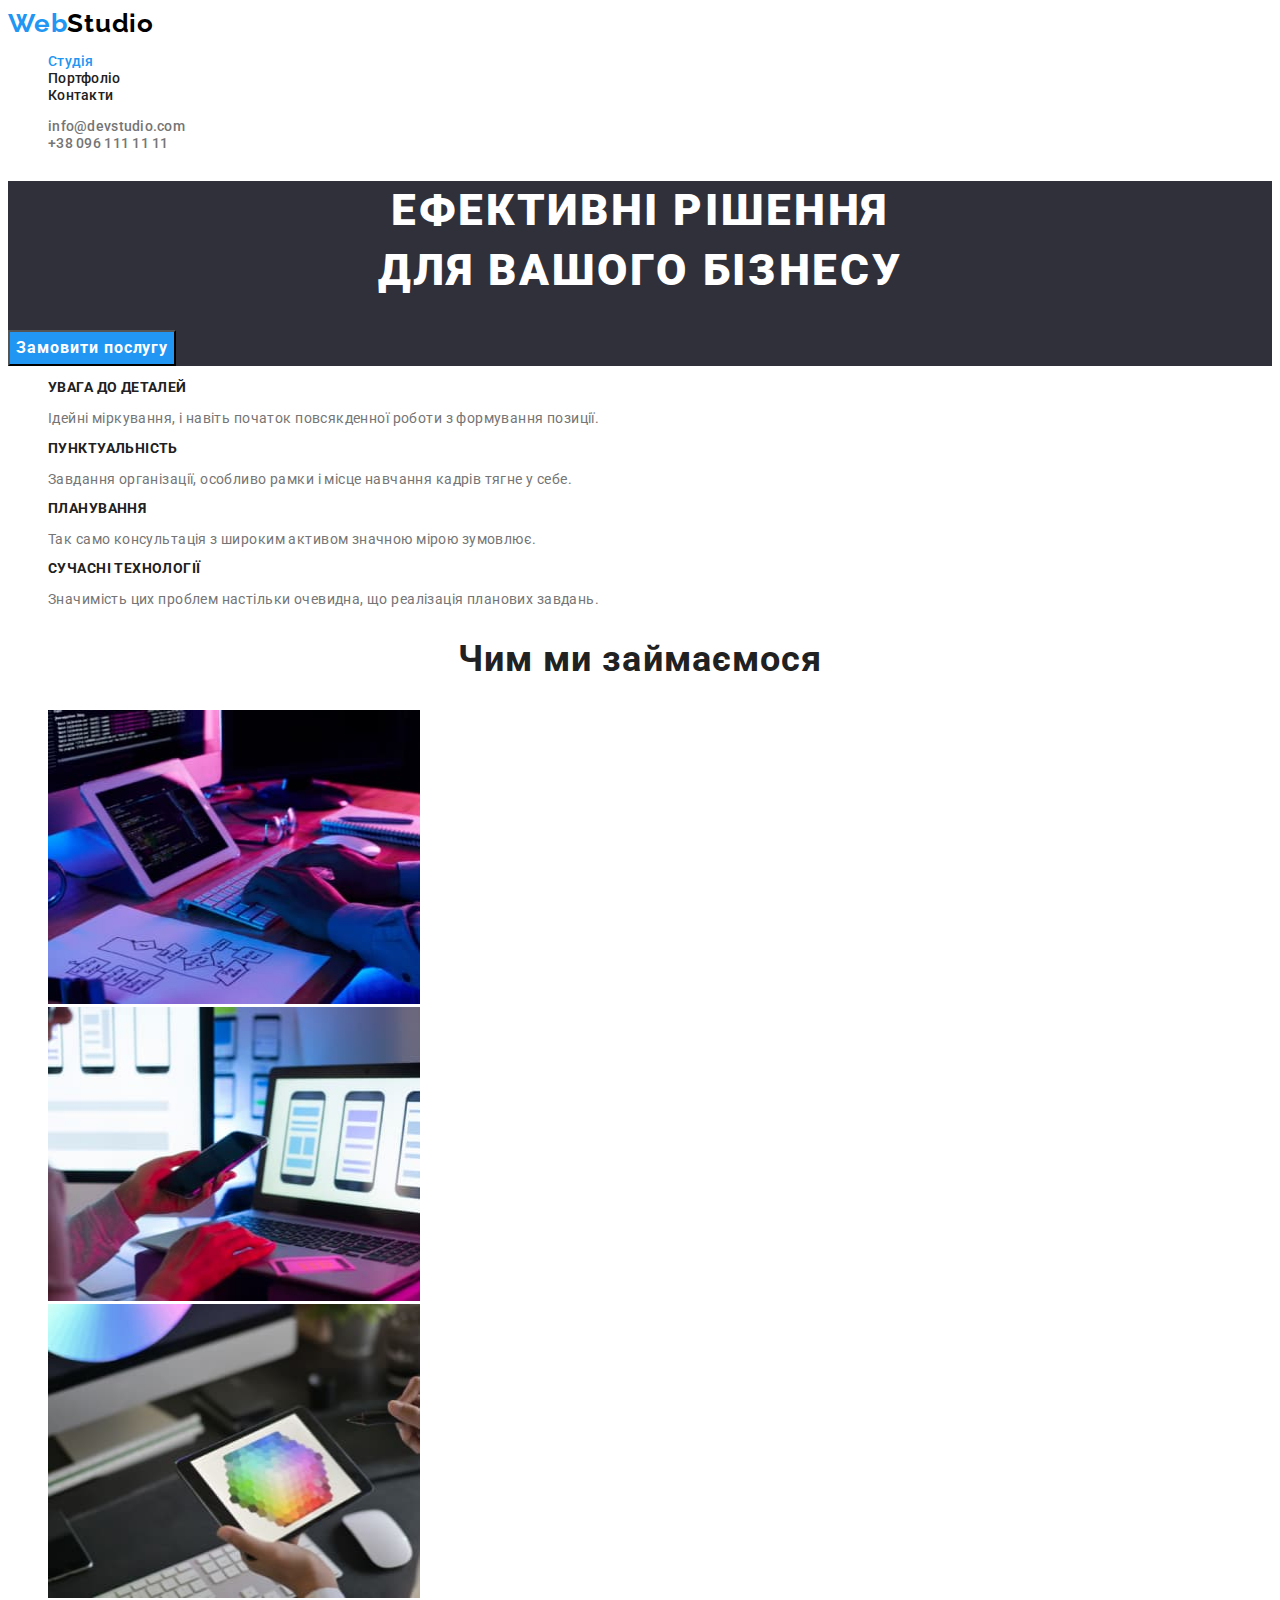
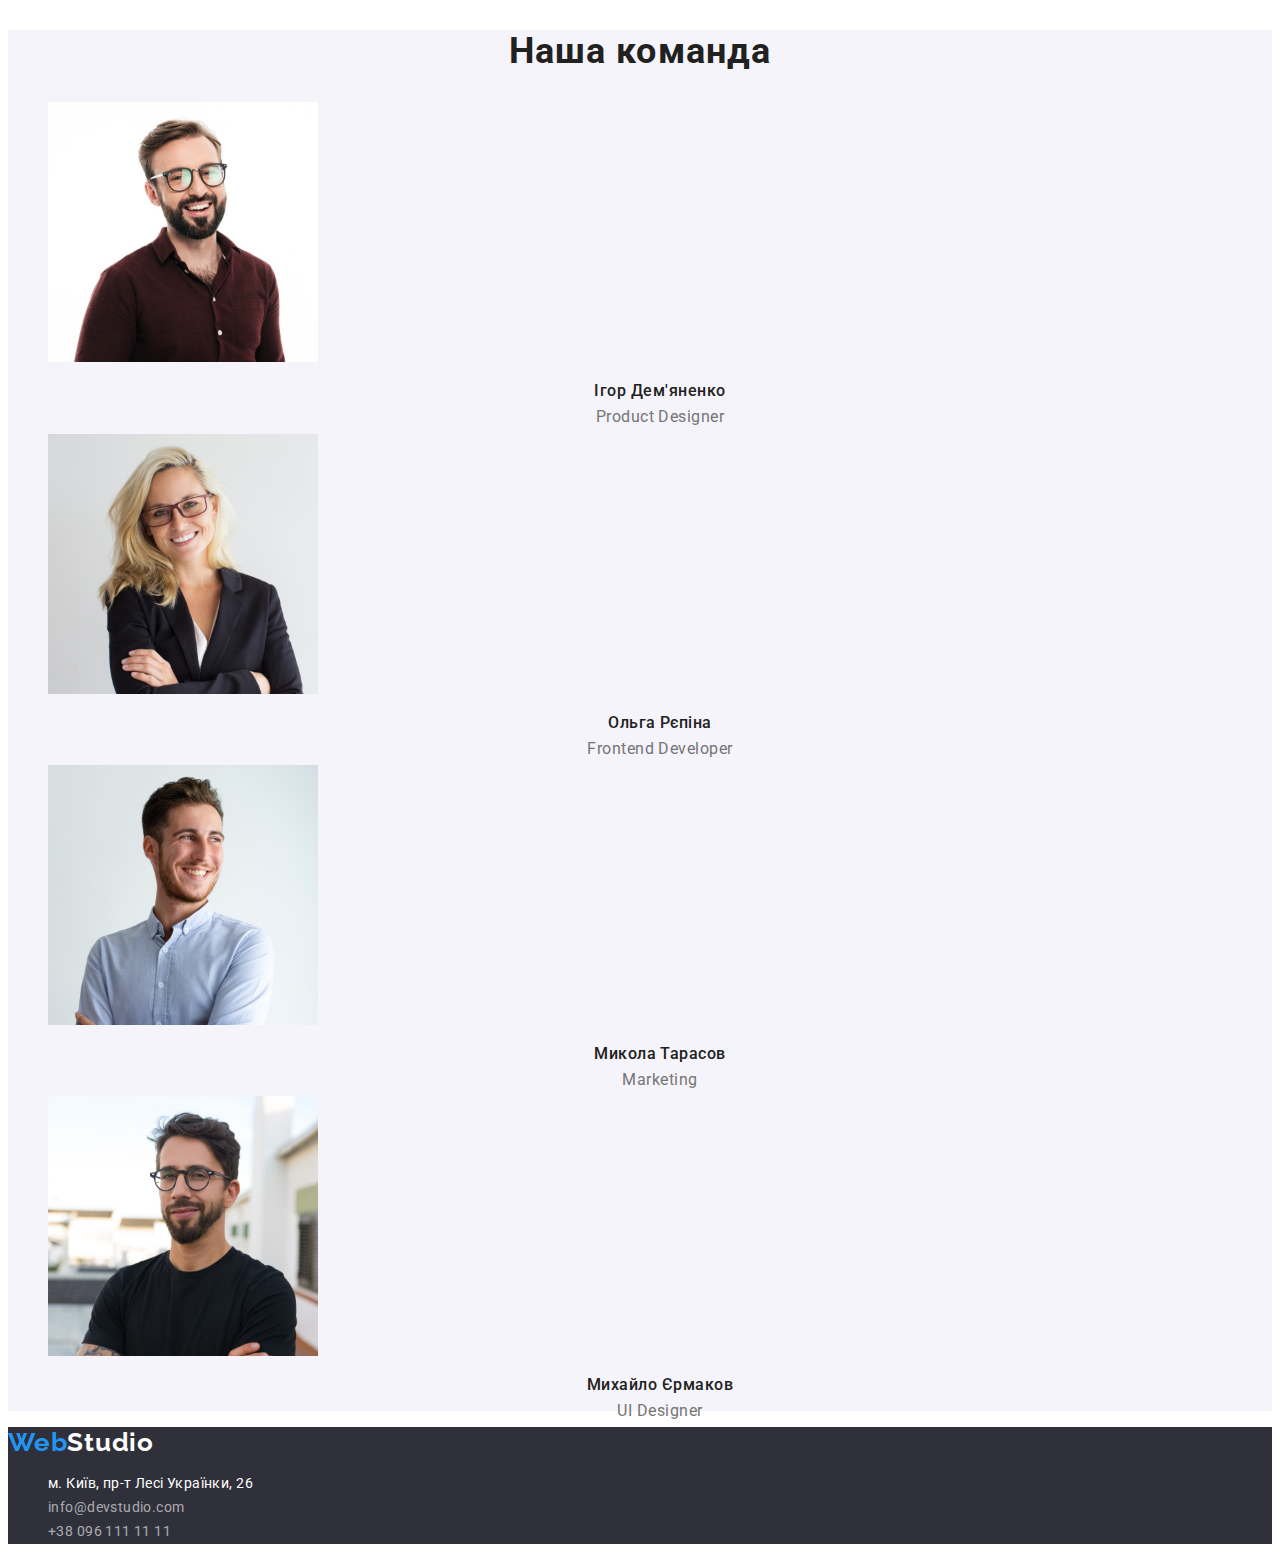
<file: index.html>
<!DOCTYPE html>
<html lang="uk">
  <head>
    <meta charset="UTF-8" />
    <meta http-equiv="X-UA-Compatible" content="IE=edge" />
    <meta name="viewport" content="width=device-width, initial-scale=1.0" />
    <title>Studio</title>
    <link rel="preconnect" href="https://fonts.googleapis.com" />
    <link rel="preconnect" href="https://fonts.gstatic.com" crossorigin />
    <link
      href="https://fonts.googleapis.com/css2?family=Raleway:wght@700&family=Roboto:wght@400;500;700;900&display=swap"
      rel="stylesheet"
    />
    <link rel="stylesheet" href="./css/styles.css" />
  </head>
  <body>
    <header class="header">
      <a href="./index.html" lang="en" class="logo-blue link"
        >Web<span class="logo-black">Studio</span></a
      >
      <nav>
        <ul class="list">
          <li class="navigation-item">
            <a href="" class="navigation-link current link">Студія</a>
          </li>
          <li class="navigation-item">
            <a href="./portfolio.html" class="navigation-link link">Портфоліо</a>
          </li>
          <li class="navigation-item"><a href="" class="navigation-link link">Контакти</a></li>
        </ul>
      </nav>
      <ul class="list">
        <li><a href="mailto:info@devstudio.com" class="contact link">info@devstudio.com</a></li>
        <li><a href="tel:+380961111111" class="contact link">+38 096 111 11 11</a></li>
      </ul>
    </header>

    <main>
      <section class="hero">
        <h1 class="hero-title">
          Ефективні рішення <br />
          для вашого бізнесу
        </h1>
        <button type="button" class="hero-button">Замовити послугу</button>
      </section>
      <section class="section-preference">
        <h2 class="visually-hidden">Наші переваги</h2>
        <ul class="list">
          <li>
            <h3 class="item-preference">Увага до деталей</h3>
            <p class="text-preference">
              Ідейні міркування, і навіть початок повсякденної роботи з формування позиції.
            </p>
          </li>
          <li>
            <h3 class="item-preference">Пунктуальність</h3>
            <p class="text-preference">
              Завдання організації, особливо рамки і місце навчання кадрів тягне у себе.
            </p>
          </li>
          <li>
            <h3 class="item-preference">Планування</h3>
            <p class="text-preference">
              Так само консультація з широким активом значною мірою зумовлює.
            </p>
          </li>
          <li>
            <h3 class="item-preference">Сучасні технології</h3>
            <p class="text-preference">
              Значимість цих проблем настільки очевидна, що реалізація планових завдань.
            </p>
          </li>
        </ul>
      </section>
      <section class="section-our-work">
        <h2 class="title-section">Чим ми займаємося</h2>
        <ul class="list">
          <li>
            <img
              src="./images/our-work/our-work-jpg-1.jpg"
              alt="Людина працює на комп'ютері"
              width="372"
              height="294"
            />
          </li>
          <li>
            <img
              src="./images/our-work/our-work-jpg-2.jpg"
              alt="Людина працює на смартфоні та ноутбуці"
              width="372"
              height="294"
            />
          </li>
          <li>
            <img
              src="./images/our-work/our-work-jpg-3.jpg"
              alt="Людина працює на графічному планшеті"
              width="372"
              height="294"
            />
          </li>
        </ul>
      </section>
      <section class="section-our-tim">
        <h2 class="title-section">Наша команда</h2>
        <ul class="list">
          <li>
            <img
              src="./images/our-team/team-jpg-1.jpg"
              alt="Усміхнений хлопець в окулярах"
              width="270"
              height="260"
            />
            <h3 class="our-workers">Ігор Дем'яненко</h3>
            <p lang="en" class="working-positions">Product Designer</p>
          </li>
          <li>
            <img
              src="./images/our-team/team-jpg-2.jpg"
              alt="Усміхнена дівчина в окулярах"
              width="270"
              height="260"
            />
            <h3 class="our-workers">Ольга Рєпіна</h3>
            <p lang="en" class="working-positions">Frontend Developer</p>
          </li>
          <li>
            <img
              src="./images/our-team/team-jpg-3.jpg"
              alt="Усміхнений хлопець"
              width="270"
              height="260"
            />
            <h3 class="our-workers">Микола Тарасов</h3>
            <p lang="en" class="working-positions">Marketing</p>
          </li>
          <li>
            <img
              src="./images/our-team/team-jpg-4.jpg"
              alt="Усміхнений хлопець в окулярах"
              width="270"
              height="260"
            />
            <h3 class="our-workers">Михайло Єрмаков</h3>
            <p lang="en" class="working-positions">UI Designer</p>
          </li>
        </ul>
      </section>
    </main>
    <footer class="footer">
      <a href="./index.html" lang="en" class="logo-blue link"
        >Web<span class="logo-white">Studio</span></a
      >
      <address class="addres">
        <ul class="list">
          <li>
            <a
              href="https://goo.gl/maps/gcZeXsUXaWPPvR7o7"
              target="_blank"
              rel="noopenet noreferrer nofollow"
              class="addres-link addres-footer link"
              >м. Київ, пр-т Лесі Українки, 26</a
            >
          </li>
          <li>
            <a href="mailto:info@devstudio.com" class="mail-pfone-in-footer addres-footer link"
              >info@devstudio.com</a
            >
          </li>
          <li>
            <a href="tel:+380961111111" class="mail-pfone-in-footer addres-footer link"
              >+38 096 111 11 11</a
            >
          </li>
        </ul>
      </address>
    </footer>
  </body>
</html>
</file>
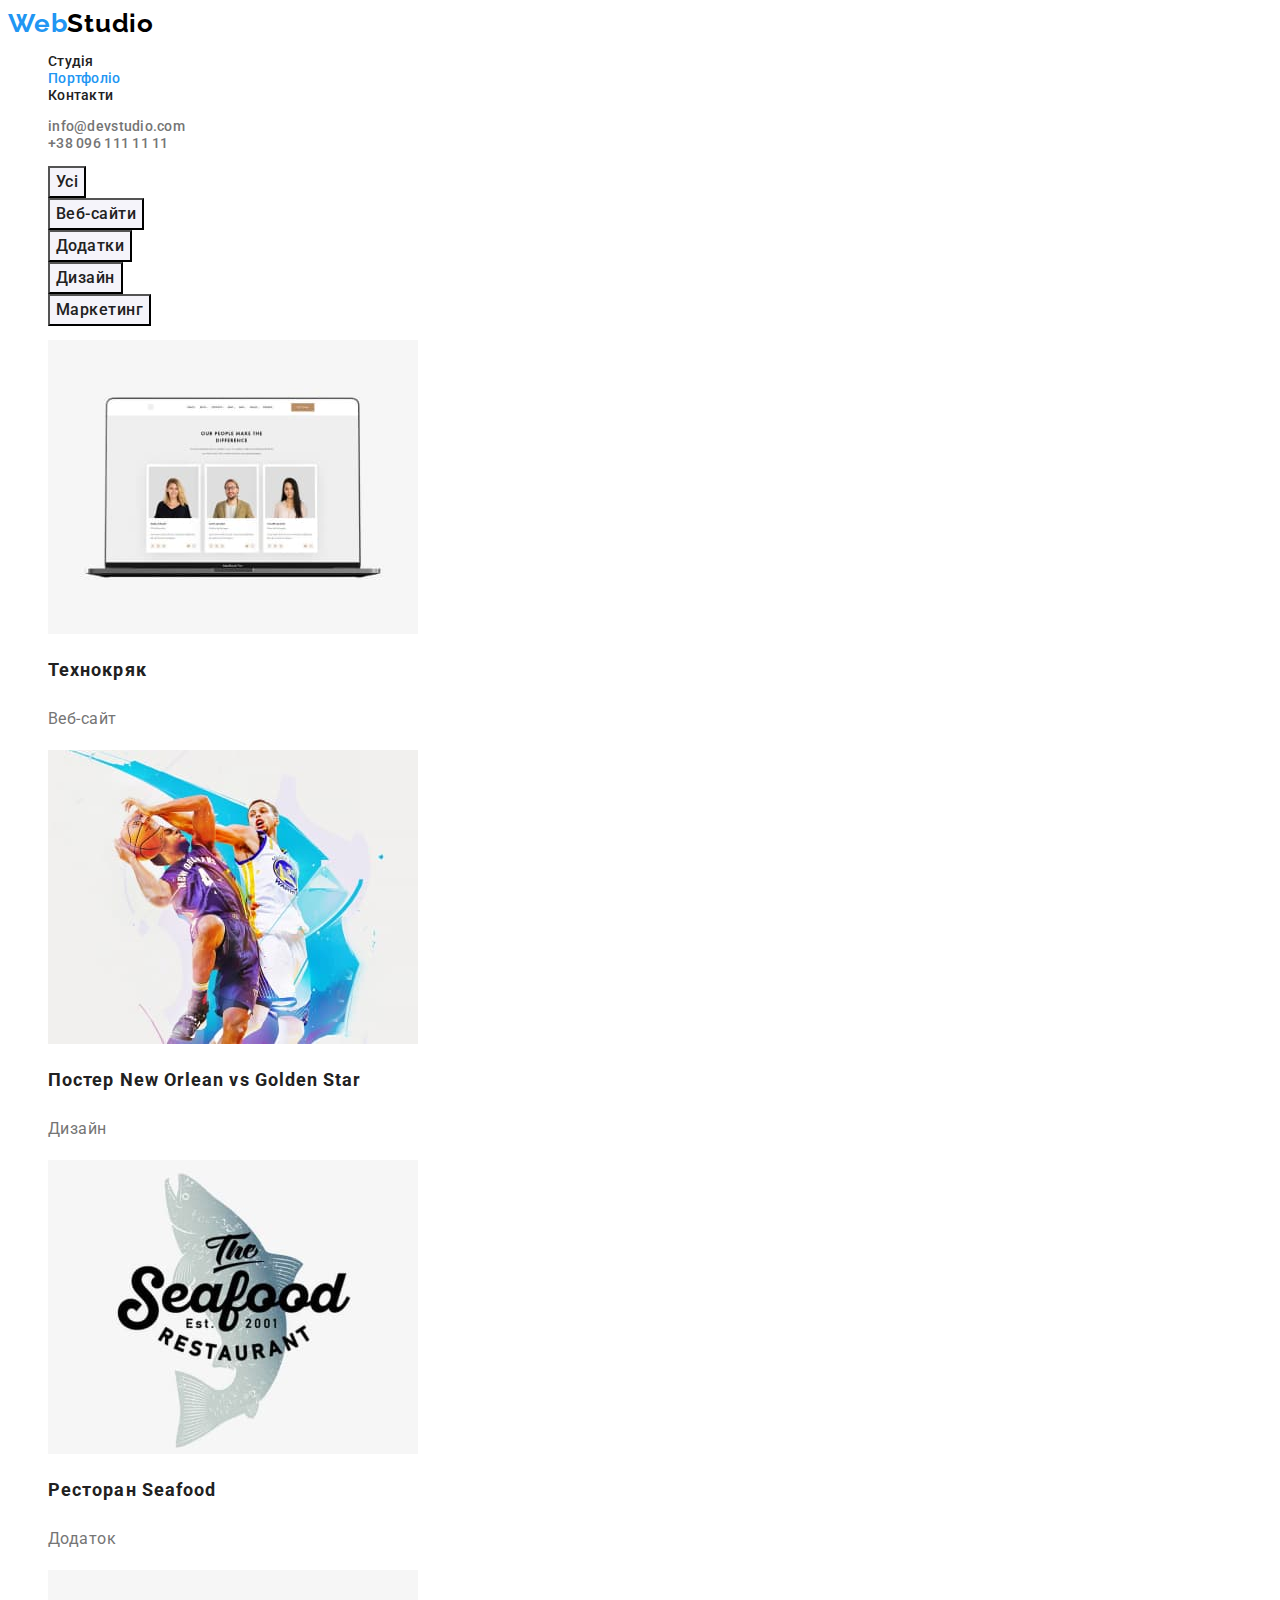
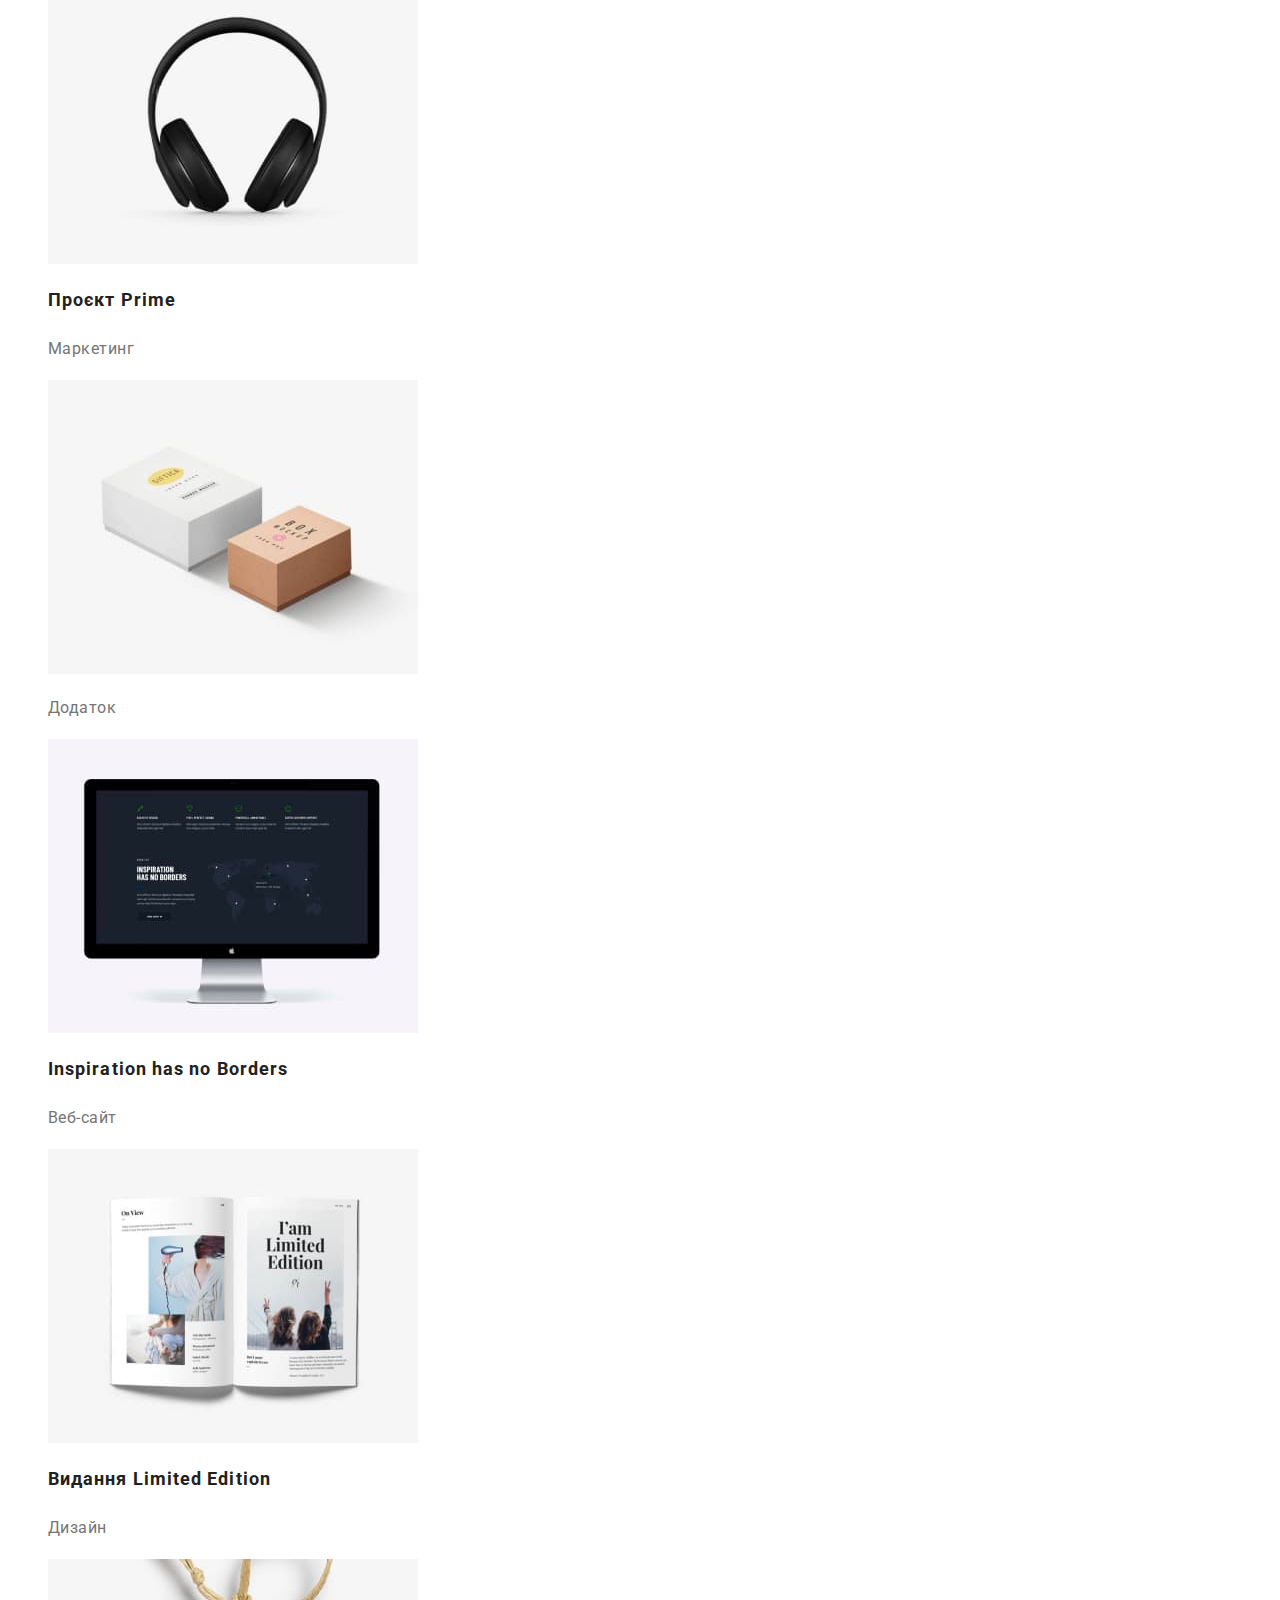
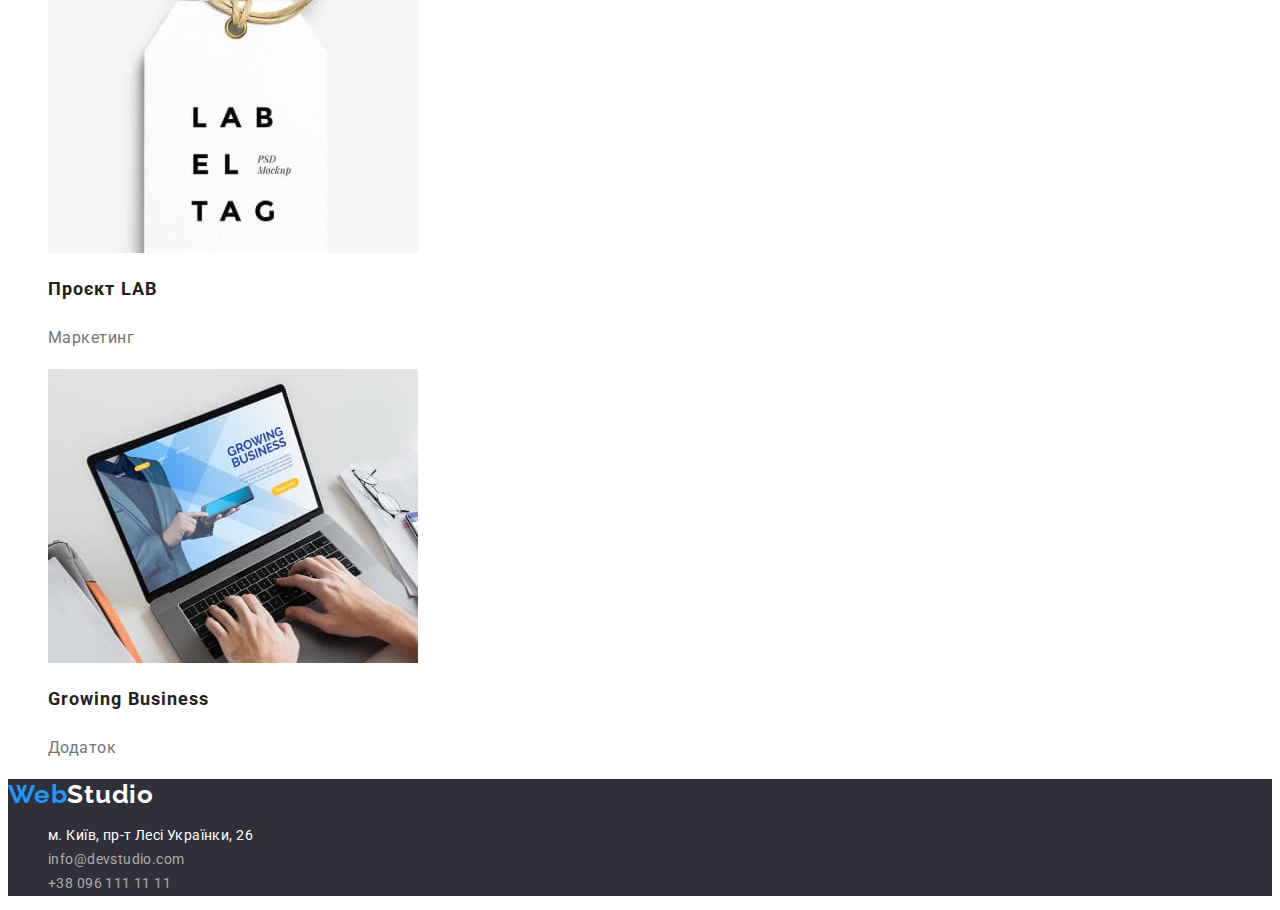
<file: portfolio.html>
<!DOCTYPE html>
<html lang="uk">
  <head>
    <meta charset="UTF-8" />
    <meta http-equiv="X-UA-Compatible" content="IE=edge" />
    <meta name="viewport" content="width=device-width, initial-scale=1.0" />
    <title>Portfolio</title>
    <link rel="preconnect" href="https://fonts.googleapis.com" />
    <link rel="preconnect" href="https://fonts.gstatic.com" crossorigin />
    <link
      href="https://fonts.googleapis.com/css2?family=Raleway:wght@700&family=Roboto:wght@400;500;700;900&display=swap"
      rel="stylesheet"
    />
    <link rel="stylesheet" href="./css/styles.css" />
  </head>
  <body>
    <header class="header">
      <a href="./index.html" lang="en" class="logo-blue link"
        >Web<span class="logo-black">Studio</span></a
      >
      <nav>
        <ul class="list">
          <li class="navigation-item">
            <a href="./index.html" class="navigation-link link">Студія</a>
          </li>
          <li class="navigation-item">
            <a href="" class="navigation-link current link">Портфоліо</a>
          </li>
          <li class="navigation-item"><a href="" class="navigation-link link">Контакти</a></li>
        </ul>
      </nav>
      <ul class="list">
        <li><a href="mailto:info@devstudio.com" class="contact link">info@devstudio.com</a></li>
        <li><a href="tel:+380961111111" class="contact link">+38 096 111 11 11</a></li>
      </ul>
    </header>
    <main>
      <section class="section-our-projects">
        <ul class="list">
          <li><button type="button" class="button-our-projects">Усі</button></li>
          <li><button type="button" class="button-our-projects">Веб-сайти</button></li>
          <li><button type="button" class="button-our-projects">Додатки</button></li>
          <li><button type="button" class="button-our-projects">Дизайн</button></li>
          <li><button type="button" class="button-our-projects">Маркетинг</button></li>
        </ul>
        <h1 class="visually-hidden">Наші проекти</h1>
        <ul class="list">
          <li>
            <a href="" class="link-our-project link">
              <img
                src="./images/portfolio-projects/project-img1.jpg"
                alt="Двое усміхнених дівчат та хлопець в окулярах"
                width="370"
                height="294"
              />
              <h2 class="title-our-projects">Технокряк</h2>
              <p class="project-type">Веб-сайт</p>
            </a>
          </li>
          <li>
            <a href="" class="link-our-project link">
              <img
                src="./images/portfolio-projects/project-img2.jpg"
                alt="Двоє чоловіків грають в баскетбол"
                width="370"
                height="294"
              />
              <h2 class="title-our-projects">
                Постер <span lang="en">New Orlean vs Golden Star</span>
              </h2>
              <p class="project-type">Дизайн</p>
            </a>
          </li>
          <li>
            <a href="" class="link-our-project link">
              <img
                src="./images/portfolio-projects/project-img3.jpg"
                alt="Емблема рибного ресторану"
                width="370"
                height="294"
              />
              <h2 class="title-our-projects">Ресторан <span lang="en">Seafood</span></h2>
              <p class="project-type">Додаток</p>
            </a>
          </li>
          <li>
            <a href="" class="link-our-project link">
              <img
                src="./images/portfolio-projects/project-img4.jpg"
                alt="Бездротові навушники"
                width="370"
                height="294"
              />
              <h2 class="title-our-projects">Проєкт <span lang="en">Prime</span></h2>
              <p class="project-type">Маркетинг</p>
            </a>
          </li>
          <li>
            <a href="" class="link-our-project link">
              <img
                src="./images/portfolio-projects/project-img5.jpg"
                alt="Дві коробочки"
                width="370"
                height="294"
              />
              <p class="project-type">Додаток</p>
            </a>
          </li>
          <li>
            <a href="" class="link-our-project link">
              <img
                src="./images/portfolio-projects/project-img6.jpg"
                alt="Монітор"
                width="370"
                height="294"
              />
              <h2 lang="en" class="title-our-projects">Inspiration has no Borders</h2>
              <p class="project-type">Веб-сайт</p>
            </a>
          </li>
          <li>
            <a href="" class="link-our-project link">
              <img
                src="./images/portfolio-projects/project-img7.jpg"
                alt="Розгорнутий глянцевий журнал"
                width="370"
                height="294"
              />
              <h2 class="title-our-projects">Видання <span lang="en">Limited Edition</span></h2>
              <p class="project-type">Дизайн</p>
            </a>
          </li>
          <li>
            <a href="" class="link-our-project link">
              <img
                src="./images/portfolio-projects/project-img8.jpg"
                alt="Картонна етикетка"
                width="370"
                height="294"
              />
              <h2 class="title-our-projects">
                Проєкт <span lang="en" class="capital-letters">Lab</span>
              </h2>
              <p class="project-type">Маркетинг</p>
            </a>
          </li>
          <li>
            <a href="" class="link-our-project link">
              <img
                src="./images/portfolio-projects/project-img9.jpg"
                alt="Людина працює за комп'ютером"
                width="370"
                height="294"
              />
              <h2 lang="en" class="title-our-projects">Growing Business</h2>
              <p class="project-type">Додаток</p>
            </a>
          </li>
        </ul>
      </section>
    </main>
    <footer class="footer">
      <a href="./index.html" lang="en" class="logo-blue link"
        >Web<span class="logo-white">Studio</span></a
      >
      <address class="addres">
        <ul class="list">
          <li>
            <a
              href="https://goo.gl/maps/gcZeXsUXaWPPvR7o7"
              target="_blank"
              rel="noopenet noreferrer nofollow"
              class="addres-link addres-footer link"
              >м. Київ, пр-т Лесі Українки, 26</a
            >
          </li>
          <li>
            <a href="mailto:info@devstudio.com" class="mail-pfone-in-footer addres-footer link"
              >info@devstudio.com</a
            >
          </li>
          <li>
            <a href="tel:+380961111111" class="mail-pfone-in-footer addres-footer link"
              >+38 096 111 11 11</a
            >
          </li>
        </ul>
      </address>
    </footer>
  </body>
</html>
</file>
<file: css/styles.css>
:root {
  --color-bg-header-and-logo-btn-addres: #ffffff;
  --color-logo-and-focus-btn-hero: #2196f3;
  --color-logo-light-bg: #000000;
  --color-nav-and-title-and-btn-project: #212121;
  --color-bg_section-preference-work-projects: #f5f5f5;
  --color-contacts-and-paragraph: #757575;
  --color-bg-our-tim-and-bg-button-our-projects: #f5f4fa;
  --color-bg-hero-and-footer: #2f303a;
  --color-button-hero-focus: #188ce8;
  --color-contact-in-footer: rgba(255, 255, 255, 0.6);
}
body {
  font-family: 'Roboto', sans-serif;
  font-size: 14px;
  color: var(--color-contacts-and-paragraph);
}

.list {
  list-style: none;
}

.link {
  text-decoration: none;
}

/* -----------HEADER---------------- */
.header {
}
.logo-blue {
  font-family: 'Raleway', sans-serif;
  font-weight: 700;
  font-size: 26px;
  line-height: 1.19;
  letter-spacing: 0.03em;
  color: var(--color-logo-and-focus-btn-hero);
}
.logo-black {
  color: var(--color-logo-light-bg);
}

.navigation-link {
  font-weight: 500;
  line-height: 1.14;
  letter-spacing: 0.02em;
  color: var(--color-nav-and-title-and-btn-project);
}
.navigation-link:hover,
.navigation-link:focus {
  color: var(--color-logo-and-focus-btn-hero);
}
.current {
  color: var(--color-logo-and-focus-btn-hero);
}
.contact {
  font-weight: 500;
  line-height: 1.14;
  letter-spacing: 0.02em;
  color: inherit;
}
.contact:hover,
.contact:focus {
  color: var(--color-logo-and-focus-btn-hero);
}
/* ----------STUDIO------------------ */
/* ---------section---HERO--------------- */
.hero {
  background: var(--color-bg-hero-and-footer);
}

.hero-title {
  font-weight: 900;
  font-size: 44px;
  line-height: 1.36;
  text-align: center;
  letter-spacing: 0.06em;
  text-transform: uppercase;
  color: var(--color-bg-header-and-logo-btn-addres);
}

.hero-button {
  background: var(--color-logo-and-focus-btn-hero);
  font-family: inherit;
  font-weight: 700;
  font-size: 16px;
  line-height: 1.88;
  display: flex;
  align-items: center;
  text-align: center;
  letter-spacing: 0.06em;
  cursor: pointer;
  color: var(--color-bg-header-and-logo-btn-addres);
}
.hero-button:hover,
.hero-button:focus {
  background: var(--color-button-hero-focus);
}
/* -----------SECTION------НАШІ-ПЕРЕВАГИ-----------*/
.visually-hidden {
  position: absolute;
  white-space: nowrap;
  width: 1px;
  height: 1px;
  overflow: hidden;
  border: 0;
  padding: 0;
  clip: rect(0 0 0 0);
  clip-path: inset(50%);
  margin: -1px;
}

.section-preference {
}

.item-preference {
  font-size: inherit;
  line-height: 1.14;
  letter-spacing: 0.03em;
  text-transform: uppercase;
  color: var(--color-nav-and-title-and-btn-project);
}

.text-preference {
  line-height: 1.17;
  letter-spacing: 0.03em;
}
/* -----------SECTION--------ЧИМ_МИ_ЗАЙМАЄМОСЯ--------------- */
.section-our-work {
}
.title-section {
  font-size: 36px;
  line-height: 1.17;
  text-align: center;
  letter-spacing: 0.03em;
  color: var(--color-nav-and-title-and-btn-project);
}
/* -----------SECTION-----НАША-КОМАНДА------------ */
.section-our-tim {
  background: var(--color-bg-our-tim-and-bg-button-our-projects);
}
.our-workers {
  font-weight: 500;
  font-size: 16px;
  line-height: 1.19;
  text-align: center;
  letter-spacing: 0.03em;
  color: var(--color-nav-and-title-and-btn-project);
}
.working-positions {
  font-size: 16px;
  line-height: 1.19px;
  text-align: center;
  letter-spacing: 0.03em;
}
/* ------------PORTFOLIO----------------- */
/* ------SECTION-------НАШІ-РОБОТИ---*/

.section-our-projects {
}

.button-our-projects {
  background: var(--color-bg-our-tim-and-bg-button-our-projects);
  font-family: inherit;
  font-weight: 500;
  font-size: 16px;
  line-height: 1.63;
  text-align: center;
  letter-spacing: 0.03em;
  cursor: pointer;
  color: var(--color-nav-and-title-and-btn-project);
}

.button-our-projects:hover,
.button-our-projects:focus {
  background: var(--color-logo-and-focus-btn-hero);
  color: var(--color-bg-header-and-logo-btn-addres);
}
.link-our-project {
  color: inherit;
}

.title-our-projects {
  font-size: 18px;
  line-height: 2;
  letter-spacing: 0.06em;
  color: var(--color-nav-and-title-and-btn-project);
}

.project-type {
  font-size: 16px;
  line-height: 1.88;
  letter-spacing: 0.03em;
}

.capital-letters {
  text-transform: uppercase;
}
/* ----------FOOTER--------------------- */
.footer {
  background: var(--color-bg-hero-and-footer);
}

.logo-white {
  color: var(--color-bg-header-and-logo-btn-addres);
}

.addres {
  font-style: normal;
}
.addres-footer:hover,
.addres-footer:focus {
  color: var(--color-logo-and-focus-btn-hero);
}

.addres-link {
  line-height: 1.71;
  letter-spacing: 0.03em;
  color: var(--color-bg-header-and-logo-btn-addres);
}

.mail-pfone-in-footer {
  font-weight: 400;
  line-height: 1.71;
  letter-spacing: 0.03em;
  color: var(--color-contact-in-footer);
}
</file>
